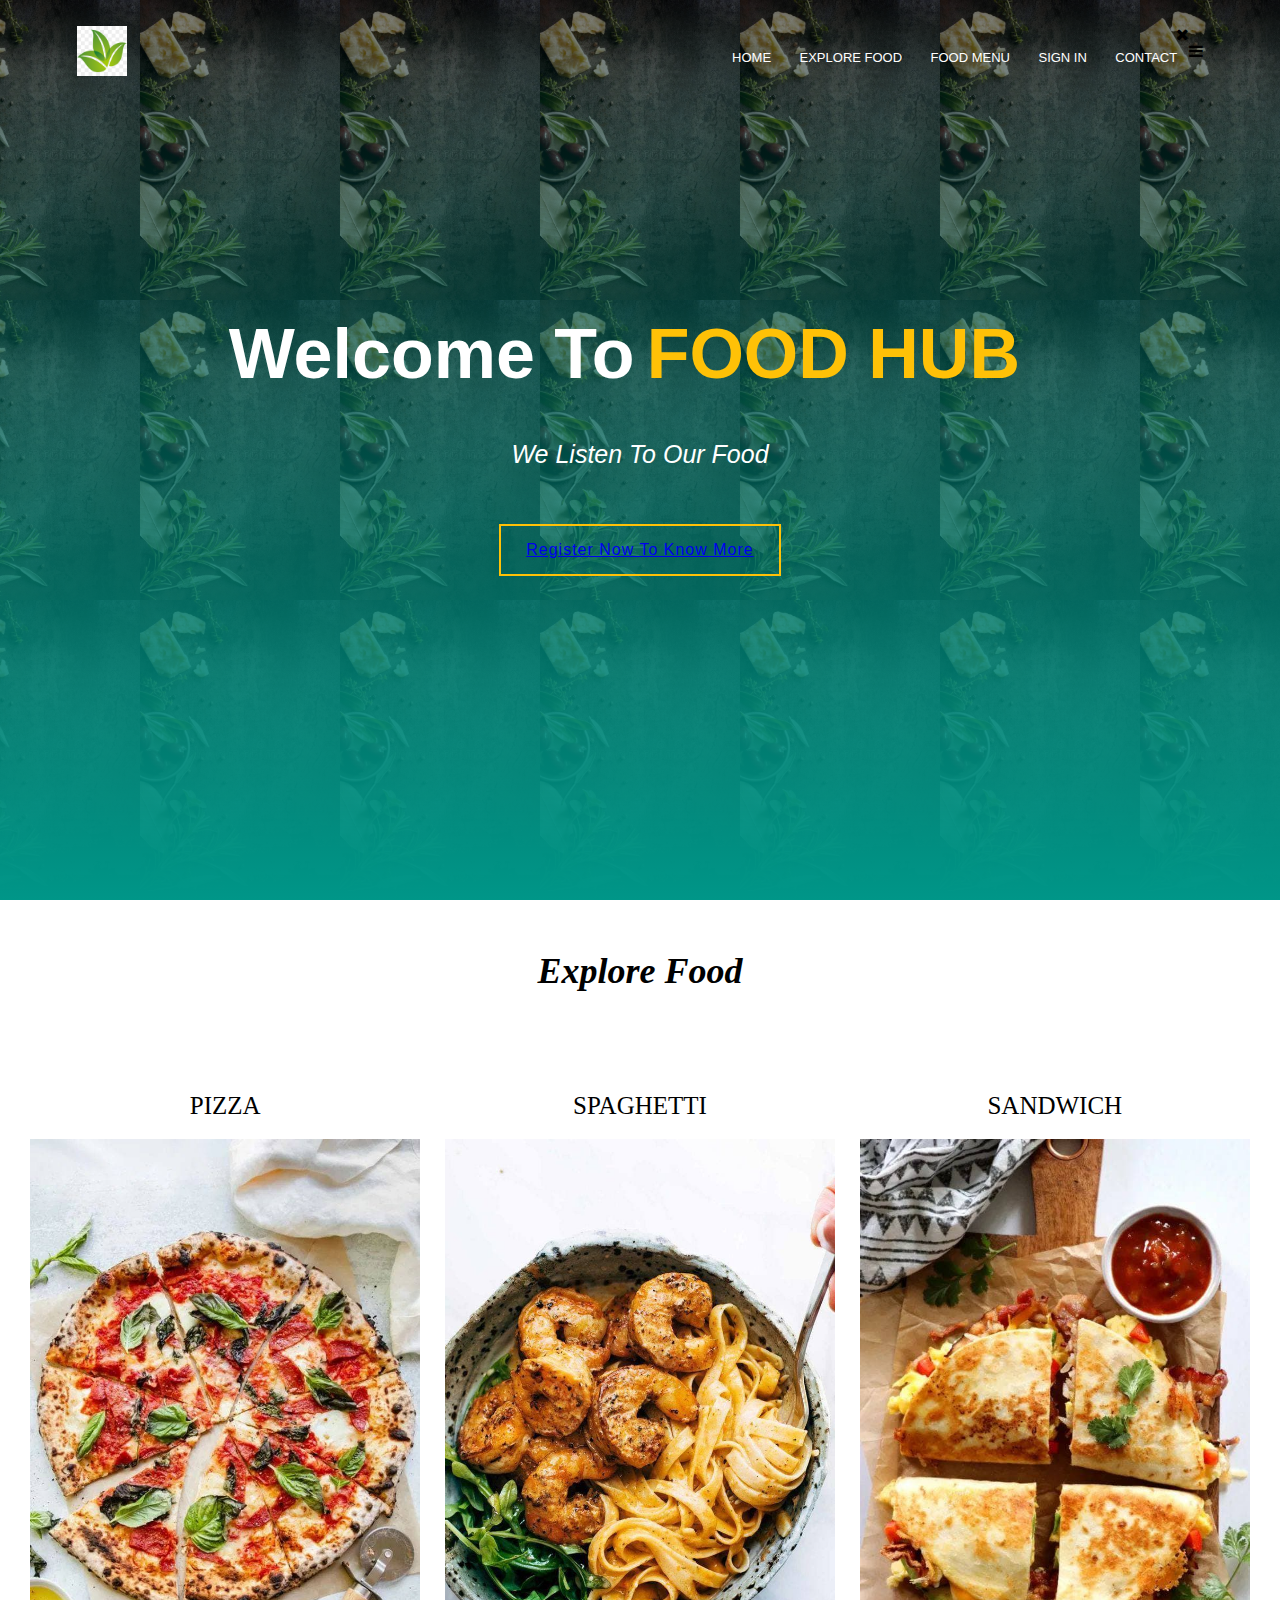
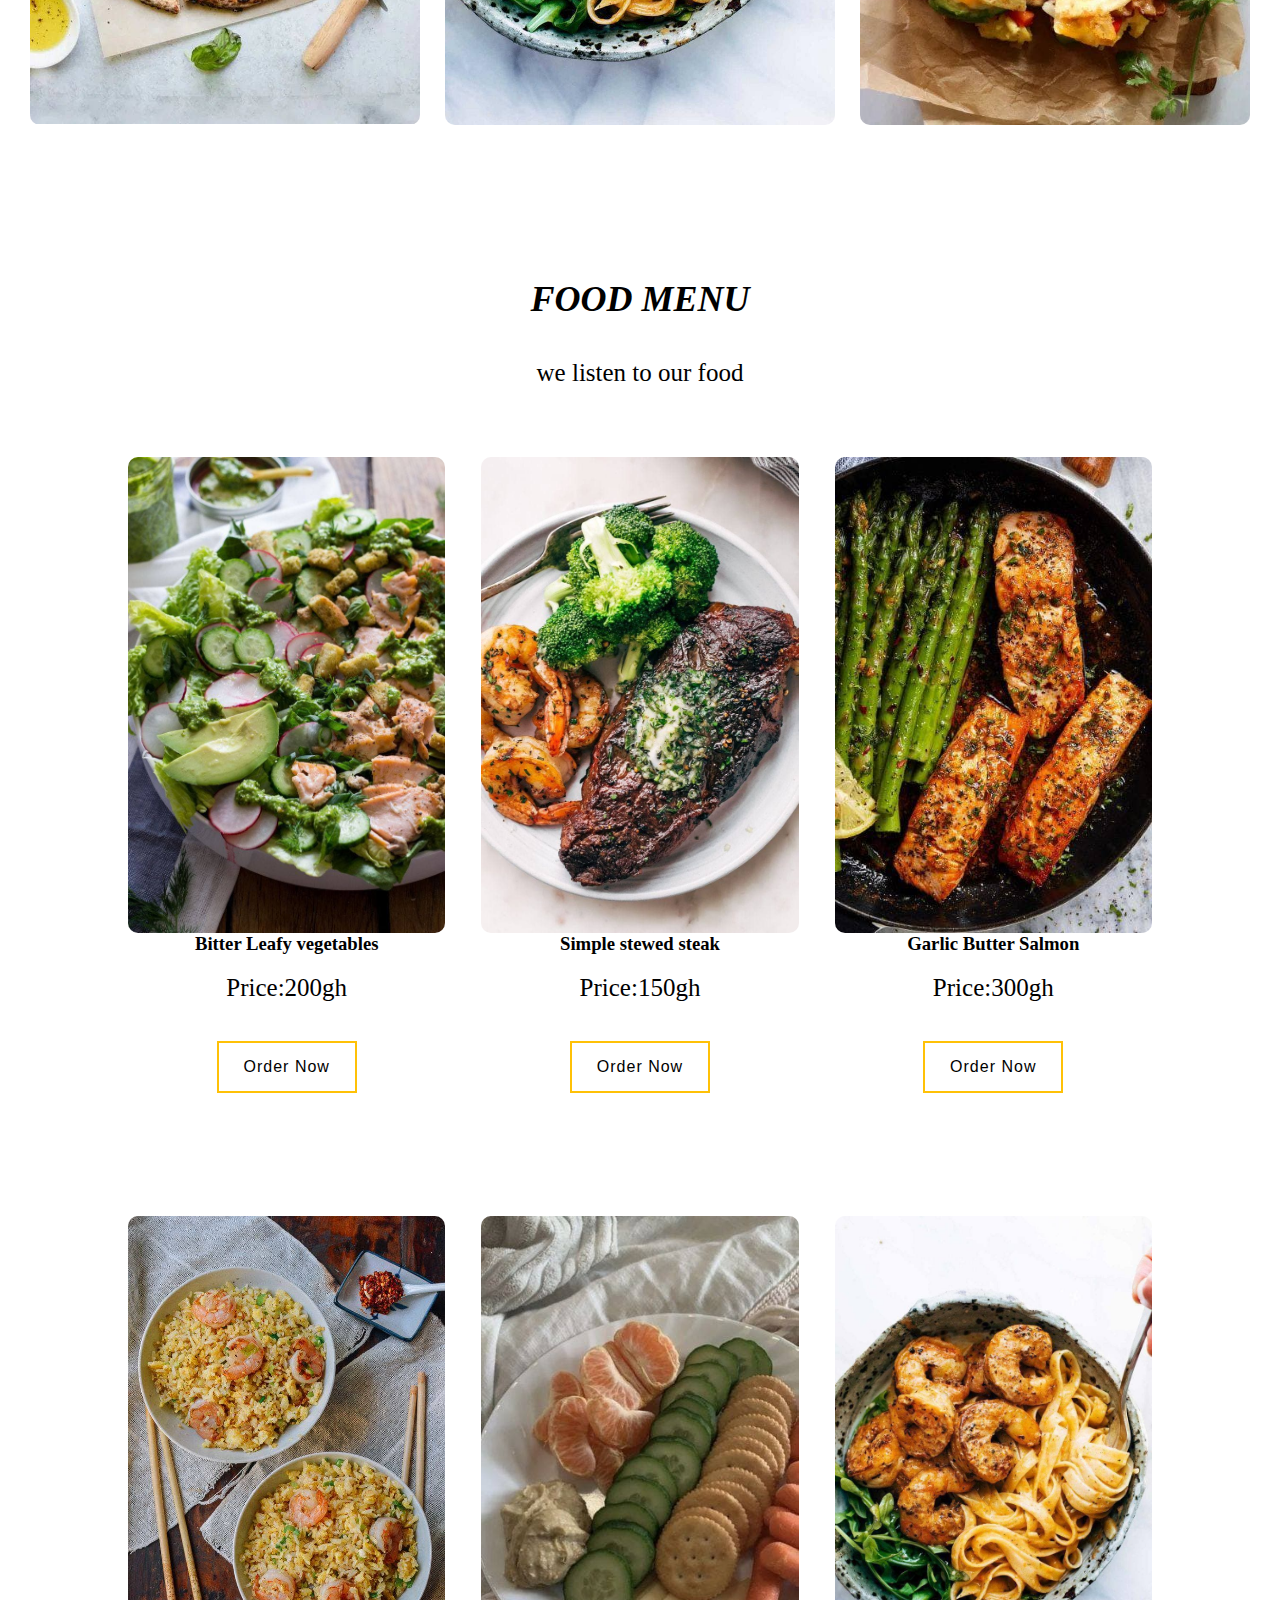
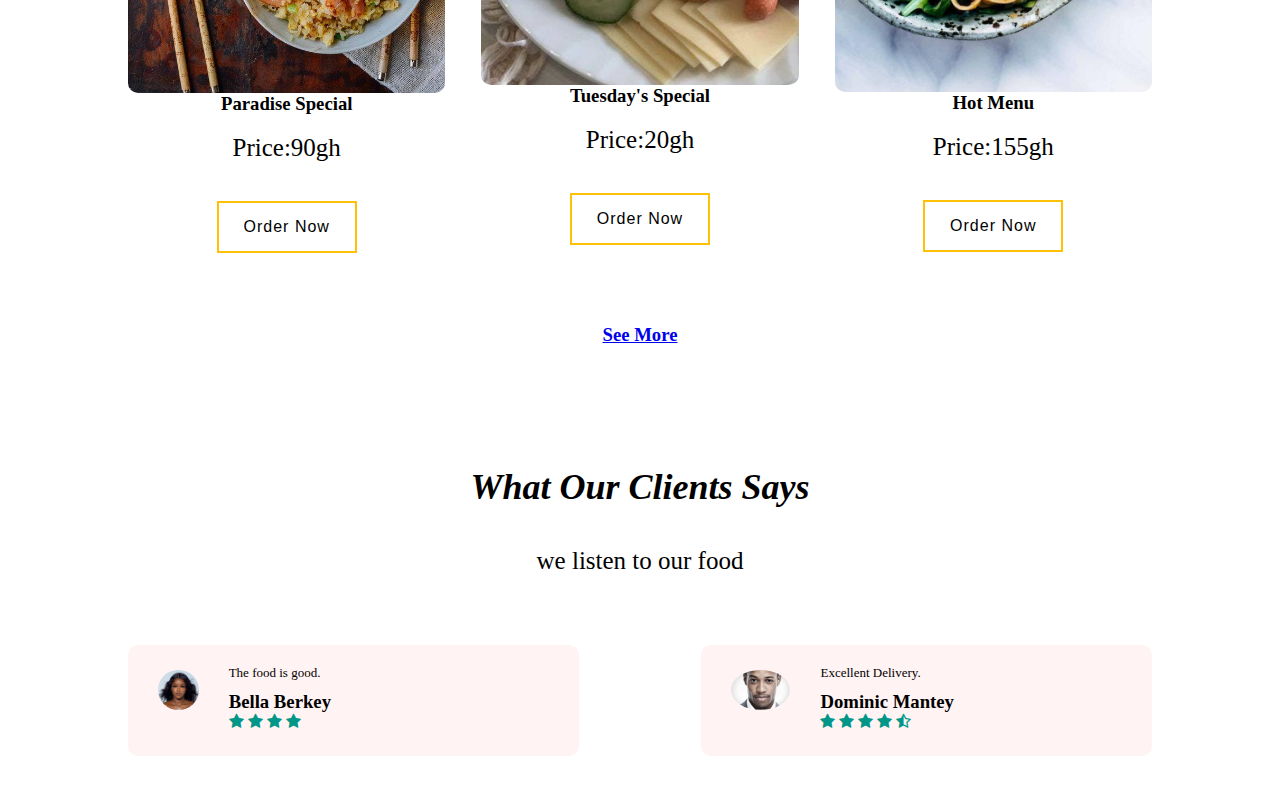
<file: index.html>
<html>
<head>
  <meta name="viewport"content="with=device-width,initial-scale=1.0">
<title>Food Website</title>
<link href = "style.css" rel = "stylesheet" type="text/css">
<link href = "https://stackpath.bootstrapcdn.com/font-awesome/4.7.0/css/font-awesome.min.css" rel = "stylesheet" type="text/css">

</head>
<body>
   <section class="header">
      <nav>
           <a href="index.html"><img src="logggoooooooo.png"></a>
             <div class="nav-links" id="navLinks">
               <i class="fa fa-times" onclick="hideMenu()"></i>
               <ul>

                <li><a href="">HOME</a></li>
                <li><a href="#exp">EXPLORE FOOD</a></li>
                <li><a href="#men">FOOD MENU</a></li>
                <li><a href="resgister button.html">SIGN IN</a></li>
                <li><a href="">CONTACT</a></li>


               </ul>



             </div>
             <i class="fa fa-bars" onclick="showMenu()"></i>
      </nav>

      <div class="banner-text">
         <div class="title">
             Welcome To 
             <div class="slider">
              <div>PARADISE</div>
              <div>FOOD HUB</div>
              <div>HAPPINESS</div>
             </div>
            </div>
         <p>We Listen To Our Food</p>
         
         <button type="banner-button"><a href="resgister button.html">Register Now To Know More</a></button>
     
         
          </div>
          </div>
      </section>
      <section id="exp" class="Explore">
         <h1>Explore Food</h1>
         <div class="row">
            <div class="Food-col">
               <p>PIZZA</p>
          <img src="foood/food.jpg">

            </div>
            <div class="Food-col">
               <p>SPAGHETTI</p>
          <img src="foood/photo_2021-04-11_13-18-39.jpg">

            </div>
            <div class="Food-col">
               <p>SANDWICH</p>
          <img src="foood/photo_2021-04-11_13-18-48.jpg">

            </div>



         </div>
         


      </section>

<section id="men" class="Menu">
   <h1>FOOD MENU</h1>
   <p>we listen to our food</p>

   <div class="row">
    <div class ="Menu-col">
     <img src="foood/photo_2021-04-11_13-18-15.jpg">
     <h3>Bitter Leafy vegetables</h3>
     <p>Price:200gh</p>
     <button type="Menu-button">Order Now</button>


    </div>
    <div class ="Menu-col">
      <img src="foood/photo_2021-04-11_13-18-22.jpg">
      <h3>Simple stewed steak</h3>
      <p>Price:150gh</p>
      <button type="Menu-button">Order Now</button>
 
 
     </div>
     <div class ="Menu-col">
      <img src="foood/photo_2021-04-11_20-07-29.jpg">
      <h3>Garlic Butter Salmon</h3>
      <p>Price:300gh</p>
      <button type="Menu-button">Order Now</button>
 
     </div>


   </div>
   
   <div class="row">
      <div class ="Menu-col">
       <img src="foood/photo_2021-04-11_20-22-55.jpg">
       <h3>Paradise Special</h3>
       <p>Price:90gh</p>
       <button type="Menu-button">Order Now</button>
  
  
      </div>
      <div class ="Menu-col">
        <img src="foood/photo_2021-04-11_22-00-27.jpg">
        <h3>Tuesday's Special</h3>
        <p>Price:20gh</p>
        <button type="Menu-button">Order Now</button>
   
   
       </div>
       <div class ="Menu-col">
        <img src="foood/photo_2021-04-11_13-18-39.jpg">
        <h3>Hot Menu</h3>
        <p>Price:155gh</p>
        <button type="Menu-button">Order Now</button>
   
   
       </div>

  
     </div>
     
  <a href="resgister button.html"><h3>See More</h3></a>
 


</section>


<section class="testimonials">
   <h1>What Our Clients Says</h1>
   <p>we listen to our food</p>
   <div class="row">
      <div class="testimonial-col">
         <img src ="photo_2021-04-11_22-15-40.jpg">
         <div>
            <p>The food is good.</p>  
            <h3>Bella Berkey</h3>
               <i class="fa fa-star"></i>
               <i class="fa fa-star"></i>
               <i class="fa fa-star"></i>
               <i class="fa fa-star"></i>
               <i class="fa fa-star-0"></i>

         </div>



      </div>
       
   <div class="testimonial-col">
      <img src ="photo_2021-04-11_22-15-50.jpg">
      <div>
         <p> Excellent Delivery.</p>
            <h3>Dominic Mantey</h3>
            <i class="fa fa-star"></i>
            <i class="fa fa-star"></i>
            <i class="fa fa-star"></i>
            <i class="fa fa-star"></i>
            <i class="fa fa-star-half-o"></i>
      </div>

   </div>
   </div>
   





</section>

<script>
   var navLinks = document.getElementById("navLinks");
   function showMenu(){
      navLinks.style.right="0";
   }
   function hideMenu(){
      navLinks.style.right="-200px";
   }

  
</script>


      
</body>
   </html>
</file>
<file: style.css>
*
{
    margin: 0;
    padding: 0;
    box-sizing: border-box;
}

.header
{
    background: linear-gradient(rgba(0,0,0,0.5),#009688),url(font\ pic.jpg);
    min-height: 100vh;
    background-size: 200px;
    font-family: sans-serif;
    background-position: center;
    position: relative;
}

nav
{
    display: flex;
    padding: 2% 6%;
    justify-content:space-between ;
    align-items: center;

}
nav.fa
{
    display: none;
}
nav img
{
    width: 50px;
    height: auto;
    float: left;
}
.nav-links
{
    flex: 1;
    text-align:right;
}

.nav-links ul li 
{
    padding: 8px 12px;
    position: relative;
    display: inline-block;
    list-style: none;
}
.nav-links ul li a
{
    color: #fff;
    text-decoration: none;
    font-size: 13px;
}



.nav-links ul li ::after
{
    content: '';
    width:0%;
    height: 2px;
    background:green;
    display: block;
    margin: auto;
    transition: 0.5s;

}
.nav-links ul li :hover::after
{
    width:100%;
}

.banner-text
 {
    width:100%;
    position:absolute;
    top:50%;
    transform:translateY(-50%);
    text-align: center;
    color: #fff;
  
 }   
 .title
 {
    font-size: 70px;
    line-height: 100px;
    font-weight: bold;
    height: 100px;
    text-align: left;
    display: flex;
    justify-content: center;
    align-items: center;
    overflow: hidden;
 }
 .banner-text p
 {
    margin:10px auto;
    font-weight: 100px;
    line-height: 20px;
    font-family: sans-serif;
    font-style: italic;
 }
 
 button
 {
     padding: 15px 25px;
     margin: 20px;
     font-size: 16px;
     letter-spacing: 1px;
     border: 2px solid #ffc107;
     color:#000;
     cursor: pointer;
     background: linear-gradient(to right,transparent 50%,#ffc107 50%);
     background-size: 200%;
     background-position: left;
     transition: background-position 0.5s ;
 
 }
 button:hover
 {
    background-position: right;
    color:#000;
 }

.slider
{
    color: #ffc107;
    margin-left: 12px;
    box-sizing: border-box;
    animation: slider 6s linear infinite;
}
@keyframes slider
{
    0%{ margin-top: -400px;}
    5%{ margin-top: -200px;}
    30%{ margin-top: -200px;}
    35%{ margin-top: 0px;}
    65%{ margin-top: 0px;}
    70%{ margin-top: 200px;}
    100%{ margin-top: 200px;}
}

@media(max-width:700px)
{
 
    .title{
        font-size: 20px;
    }
    .nav-links ul li {
        display: block;
    }  
    .nav-links{
        position: absolute;
        background: #009688;
        height:100vh;
        width:200px;
        top: 0;
        right:-200px;
        text-align: left;
        z-index: 2;
        transition: 1s;
    } 
    nav.fa{
        display: block;
        color: #fff;
        margin: 10px;
        font-size: 22px;
        cursor: pointer;
    }
    .nav-links ul{
        padding: 30px;
    }
    
}

   

.Explore
{
    width: 100%;
    margin: auto;
    text-align: center;
    padding:30px;

}
h1{
    font-size: 36px;
    font-weight: 600;
    line-height: 22px;
    padding: 30px;
}
p{

    line-height: 6px;
    font-size: 25px;
    padding: 30px;
    font-style: bold;
}
.Food-col{
    flex-basis: 32%;
    border-radius: 10px;
    margin-bottom: 3px;
    position:left;
    overflow:hidden ;
}
.Food-col img{
    width: 100%;
}
.Menu{
    width: 80%;
    margin: auto;
    text-align: center;
    padding-top: 100px;
}
.Menu-col{
    flex-basis: 31%;
    border-radius:10px;
    margin-bottom:5%;
}
.Menu-col img{
    width: 100%;
    border-radius: 10px;
}
h1
{
    font-style: italic;
}


.testimonials
{
    width: 80%;
    margin:auto ;
    padding-top: 100px;
    text-align: center;
}
.row
{
    margin-top: 5%;
    display:flex;
    justify-content: space-between;
}
.testimonial-col
{
    flex-basis: 44%;
    border-radius: 10px;
    margin-bottom:5%;
    text-align: left;
    background: #fff3f3;
    padding: 25px;
    cursor: pointer;
    display: flex;
    position: left;
}
.testimonial-col img
{
    height: 40px;
    margin-left: 5px;
    margin-right: 30px;
    border-radius: 50%;
}
.testimonial-col p{
    padding: 0;
    font-size: 13px;
}
.testimonial-col h3{
    margin-top: 15px;
    text-align: left;
}
.testimonial-col .fa{
    color:#009688;
}
@media(max-width: 700px){
    .testimonial-col img{
        margin-left:0px;
        margin-right: 15px;
    }
    .testimonial-col p{
        font-size: 15px;  
        width: 160px;     
    }
}
</file>
